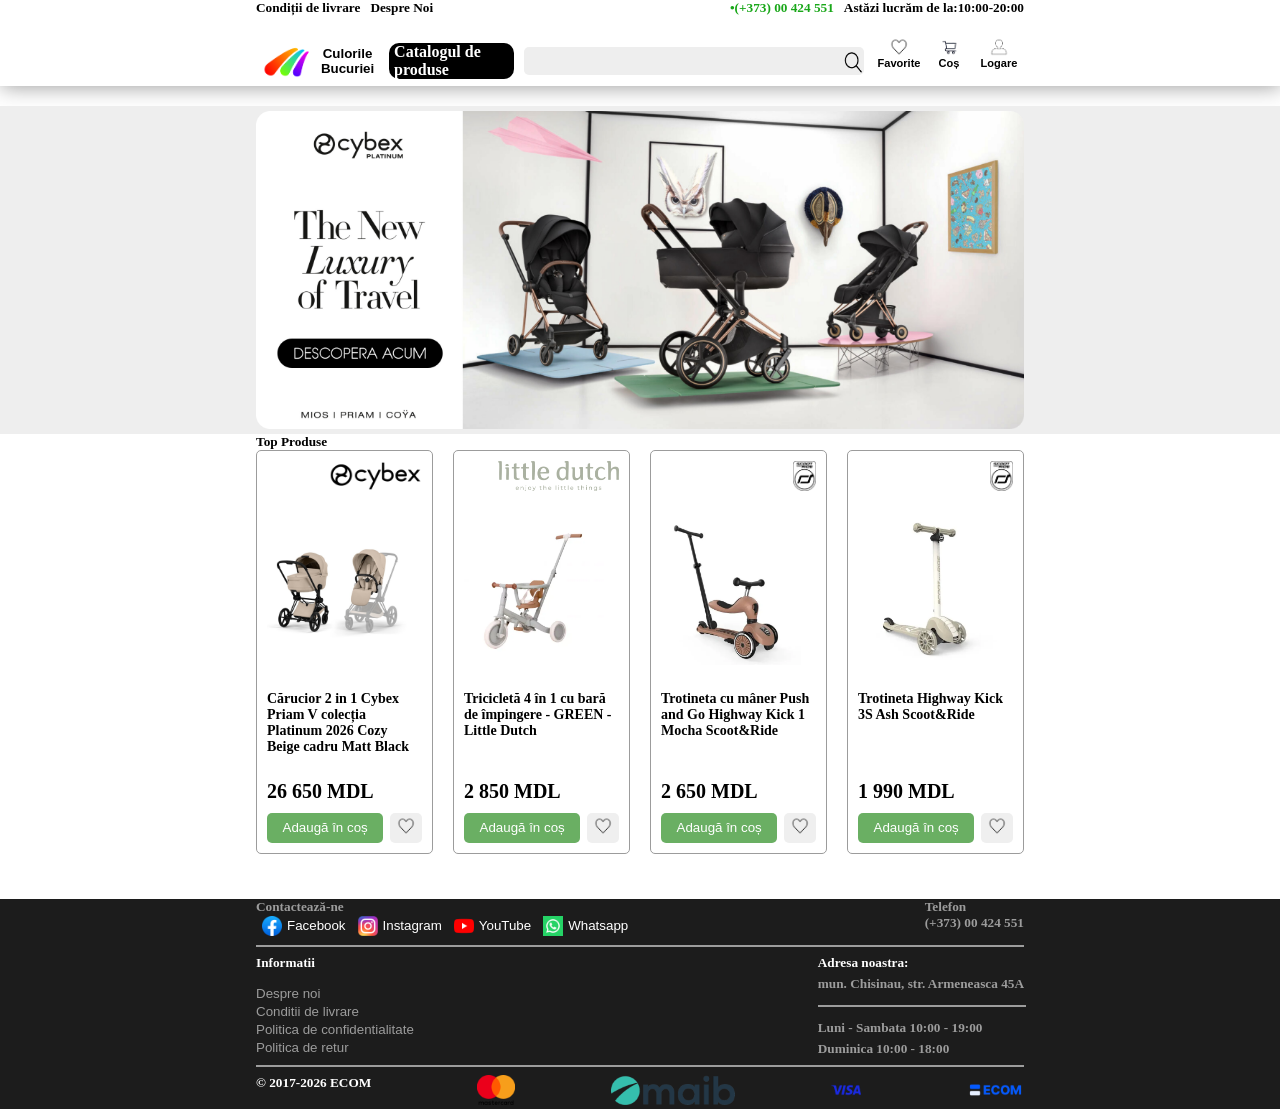
<file: index.html>
<!DOCTYPE html>
<html lang="en">
<head>
    <meta charset="UTF-8">
    <meta name="viewport" content="width=device-width, initial-scale=1.0">
    <title>Document</title>
    <link rel="stylesheet" href="practica.css">
</head>
<body>
    <div class="antet-shadow">
    <div class="antet">
        <div class="asus">
            <div class="asstinga">
                <a href="politica de livrare.html"><h5>Condiții de livrare</h5></a>
                <a href="desprenoi.html"><h5>Despre Noi</h5></a>
            </div>
            <div class="asdreapta">
                <h5>•(+373) 00 424 551</h5>
                <h5>Astăzi lucrăm de la:10:00-20:00</h5>
            </div>
        </div>
        <div class="ajios">
            <div class="jstinga">
                <a href="index.html">
                    <button class="btnlogo">
                        <img src="logo.png">
                        <h4>Culorile Bucuriei</h4>
                    </button>
                </a>
                <a href="catalog.html" class="bcatalog">
                    <h4>Catalogul de produse</h4>
                </a>
            </div>
            <div class="jcentru">
                <input type="text" name="search" id="search">
                <img src="lupa.png" class="miniimagini">
            </div>
            <div class="jdreapta">
                <a href="favorite.html">
                    <button>
                        <img src="favorite1.png" class="miniimagini">
                        <h5>Favorite</h5>
                    </button>
                </a>
                <a href="achitare.html">
                    <button>
                        <img src="caruta.png" class="miniimagini">
                        <h5>Coș</h5>
                    </button>
                </a>
                <a href="logare.html">
                    <button>
                        <img src="logare.png" class="miniimagini">
                        <h5>Logare</h5>
                    </button>
                </a>
            </div>
        </div>
    </div>
    </div>
    <a href="catalog.html">
        <div class="csus">
            <img src="ilarg.png" width="100%">
        </div>
    </a>
    <div class="cuprins">
        
        <div class="cjos">
            <h5>Top Produse</h5>
            <div class="acasalist">
                <div class="cartocika">
                    <img src="cybexlogo.png" class="compania">
                    <img src="produsul1.png" alt="" class="produsul">
                    <h6 class="cardtext">Cărucior 2 in 1 Cybex Priam V colecția Platinum 2026 Cozy Beige cadru Matt Black</h6>
                    <h4 class="cardpret">26 650 MDL</h4>
                    <div class="cardinteractiv">
                        <button class="incos">Adaugă în coș</button>
                        <button class="fbuton"><img src="favorite1.png" class="miniimagini"></button>
                    </div>
                </div>
                <div class="cartocika">
                    <img src="littledutchlogo.png" class="compania">
                    <img src="produsul2.png" alt="" class="produsul">
                    <h6 class="cardtext">Tricicletă 4 în 1 cu bară de împingere - GREEN - Little Dutch</h6>
                    <h4 class="cardpret">2 850 MDL</h4>
                    <div class="cardinteractiv">
                        <button class="incos">Adaugă în coș</button>
                        <button class="fbuton"><img src="favorite1.png" class="miniimagini"></button>
                    </div>
                </div>
                <div class="cartocika">
                    <img src="scootridelogo.png" class="compania">
                    <img src="produsul3.png" alt="" class="produsul">
                    <h6 class="cardtext">Trotineta cu mâner Push and Go Highway Kick 1 Mocha Scoot&Ride</h6>
                    <h4 class="cardpret">2 650 MDL</h4>
                    <div class="cardinteractiv">
                        <button class="incos">Adaugă în coș</button>
                        <button class="fbuton"><img src="favorite1.png" class="miniimagini"></button>
                    </div>
                </div>
                <div class="cartocika">
                    <img src="scootridelogo.png" class="compania">
                    <img src="produsul4.png" alt="" class="produsul">
                    <h6 class="cardtext">Trotineta Highway Kick 3S Ash Scoot&Ride</h6>
                    <h4 class="cardpret">1 990 MDL</h4>
                    <div class="cardinteractiv">
                        <button class="incos">Adaugă în coș</button>
                        <button class="fbuton"><img src="favorite1.png" class="miniimagini"></button>
                    </div>
                </div>
                
            </div>
        </div>
    </div>
    <div class="subsol">
        <div class="subsol-continut">
        <div class="ssus">
            <div class="ssstinga">
                <h5>Contactează-ne</h5>
                <div class="retele">
                    <button class="retea"><img src="flogo.png" class="miniimagini">Facebook</button>
                    <button class="retea"><img src="ilogo.png" class="miniimagini">Instagram</button>
                    <button class="retea"><img src="ylogo.png" class="miniimagini">YouTube</button>
                    <button class="retea"><img src="wlogo.png" class="miniimagini">Whatsapp</button>
                </div>
            </div>
            <div class="ssdreapta">
                <h5>Telefon</h5>
                <h5>(+373) 00 424 551</h5>
            </div>
        </div>
        <hr>
        <div class="smid">
            <div class="smstinga">
                <h5>Informatii</h5>
                <div class="informatii">
                    <button>Despre noi</button>
                    <button>Conditii de livrare</button>
                    <button>Politica de confidentialitate</button>
                    <button>Politica de retur</button>
                </div>
            </div>
            <div class="smdreapta">
                <h5>Adresa noastra:</h5>
                <h5>mun. Chisinau, str. Armeneasca 45A</h5>
                <hr width="100%">
                <h5>Luni - Sambata 10:00 - 19:00</h5>
                <h5>Duminica 10:00 - 18:00</h5>
            </div>
        </div>
        <hr>
        <div class="sjios">
            <div class="sjstinga">
                <h5>© 2017-2026 ECOM</h5> 
            </div>
            <div class="sjmid">
                <img src="masterlogo.png" class="slogo">
                <img src="maiblogo.png" class="slogo">
                <img src="visalogo.png" class="slogo">
            </div>
            <div class="sjdreapta">
                <img src="ecomlogo.png" class="slogo">
            </div>
        </div>
        </div>
    </div>
        <script src="practica.js"></script>
</body>
    
</html>
</file>
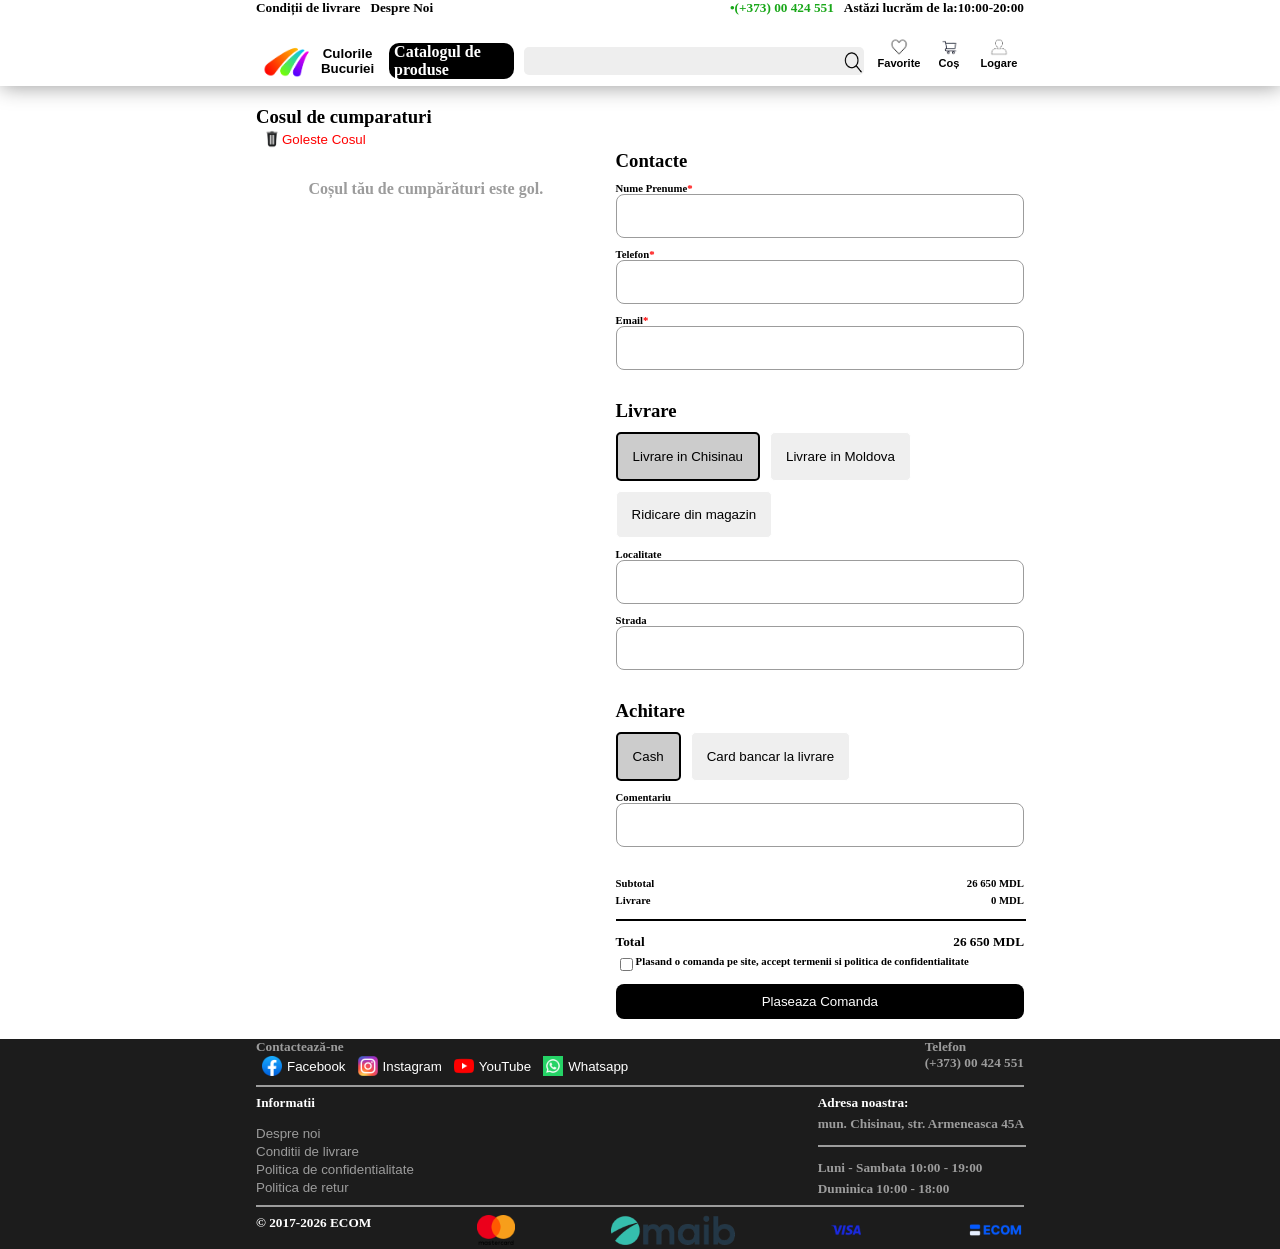
<file: achitare.html>
<!DOCTYPE html>
<html lang="en">
<head>
    <meta charset="UTF-8">
    <meta name="viewport" content="width=device-width, initial-scale=1.0">
    <title>Document</title>
    <link rel="stylesheet" href="practica.css">
</head>
<body>
    <div class="antet-shadow">
        <div class="antet">
        <div class="asus">
            <div class="asstinga">
                <a href="politica de livrare.html"><h5>Condiții de livrare</h5></a>
                <a href="desprenoi.html"><h5>Despre Noi</h5></a>
            </div>
            <div class="asdreapta">
                <h5>•(+373) 00 424 551</h5>
                <h5>Astăzi lucrăm de la:10:00-20:00</h5>
            </div>
        </div>
        <div class="ajios">
            <div class="jstinga">
                <a href="index.html">
                    <button class="btnlogo">
                        <img src="logo.png">
                        <h4>Culorile Bucuriei</h4>
                    </button>
                </a>
                <a href="catalog.html" class="bcatalog">
                    <h4>Catalogul de produse</h4>
                </a>
            </div>
            <div class="jcentru">
                <input type="text" name="search" id="search">
                <img src="lupa.png" class="miniimagini">
            </div>
            <div class="jdreapta">
                <a href="favorite.html">
                    <button>
                        <img src="favorite1.png" class="miniimagini">
                        <h5>Favorite</h5>
                    </button>
                </a>
                <a href="achitare.html">
                    <button>
                        <img src="caruta.png" class="miniimagini">
                        <h5>Coș</h5>
                    </button>
                </a>
                <a href="logare.html">
                    <button>
                        <img src="logare.png" class="miniimagini">
                        <h5>Logare</h5>
                    </button>
                </a>
            </div>
        </div>
    </div>
    </div>
    <div class="acbox">
        <div class="acuprins">
        <h3>Cosul de cumparaturi</h3>
        <button class="agoleste"><img src="cosdegunoi.png" class="miniimagini">Goleste Cosul</button>
        <div class="achitare">
            <div class="acosul">
                
            </div>
            <div class="acla">
                <div class="acontacte">
                    <h3>Contacte</h3>
                    <div class="aintroduce">
                        <h6>Nume Prenume<span style="color: red;">*</span></h6>
                        <input type="text" class="introducere">
                    </div>
                    <div class="aintroduce">
                        <h6>Telefon<span style="color: red;">*</span></h6>
                        <input type="text" class="introducere">
                    </div>
                    <div class="aintroduce">
                        <h6>Email<span style="color: red;">*</span></h6>
                        <input type="text" class="introducere">
                    </div>
                </div>
                <div class="alivrare">
                    <h3>Livrare</h3>
                    <div class="odl">
                        <button class="bales">Livrare in Chisinau</button>
                        <button class="lopt">Livrare in Moldova</button>
                        <button class="lopt">Ridicare din magazin</button>
                    </div>
                    <div class="aintroduce">
                        <h6>Localitate</h6>
                        <input type="text" class="introducere">
                    </div>
                    <div class="aintroduce">
                        <h6>Strada</h6>
                        <input type="text" class="introducere">
                    </div>
                </div>
                <div class="aachitare">
                    <h3>Achitare</h3>
                    <div class="optiuniachitare">
                        <button class="bales">Cash</button>
                        <button class="aopt">Card bancar la livrare</button>
                    </div>
                    <div class="aintroduce">
                        <h6>Comentariu</h6>
                        <input type="text" class="introducere">
                    </div>
                </div>
                <div class="calculul">
                    <div class="sl">
                        <h6>Subtotal</h6>
                        <h6>26 650 MDL</h6>
                    </div>
                    <div class="sl">
                        <h6>Livrare</h6>
                        <h6>0 MDL</h6>
                    </div>
                    <hr width="100%">
                    <div class="ctotal">
                        <h5>Total</h5>
                        <h5>26 650 MDL</h5>
                    </div>
                    <div class="cplasare">
                        <div class="politica">
                            <input type="checkbox">
                            <h6>Plasand o comanda pe site, accept termenii si politica de confidentialitate</h6>
                        </div>
                        <button type="reset">Plaseaza Comanda</button>
                    </div>
                </div>
            </div>
        </div>
        </div>
    </div>

    <div class="subsol">
        <div class="subsol-continut"> 
        <div class="ssus">
            <div class="ssstinga">
                <h5>Contactează-ne</h5>
                <div class="retele">
                    <button class="retea"><img src="flogo.png" class="miniimagini">Facebook</button>
                    <button class="retea"><img src="ilogo.png" class="miniimagini">Instagram</button>
                    <button class="retea"><img src="ylogo.png" class="miniimagini">YouTube</button>
                    <button class="retea"><img src="wlogo.png" class="miniimagini">Whatsapp</button>
                </div>
            </div>
            <div class="ssdreapta">
                <h5>Telefon</h5>
                <h5>(+373) 00 424 551</h5>
            </div>
        </div>
        <hr>
        <div class="smid">
            <div class="smstinga">
                <h5>Informatii</h5>
                <div class="informatii">
                    <button>Despre noi</button>
                    <button>Conditii de livrare</button>
                    <button>Politica de confidentialitate</button>
                    <button>Politica de retur</button>
                </div>
            </div>
            <div class="smdreapta">
                <h5>Adresa noastra:</h5>
                <h5>mun. Chisinau, str. Armeneasca 45A</h5>
                <hr width="100%">
                <h5>Luni - Sambata 10:00 - 19:00</h5>
                <h5>Duminica 10:00 - 18:00</h5>
            </div>
        </div>
        <hr>
        <div class="sjios">
            <div class="sjstinga">
                <h5>© 2017-2026 ECOM</h5> 
            </div>
            <div class="sjmid">
                <img src="masterlogo.png" class="slogo">
                <img src="maiblogo.png" class="slogo">
                <img src="visalogo.png" class="slogo">
            </div>
            <div class="sjdreapta">
                <img src="ecomlogo.png" class="slogo">
            </div>
        </div>
    </div>
    </div>
    <script src="practica.js"></script>
</body>
</html>
</file>
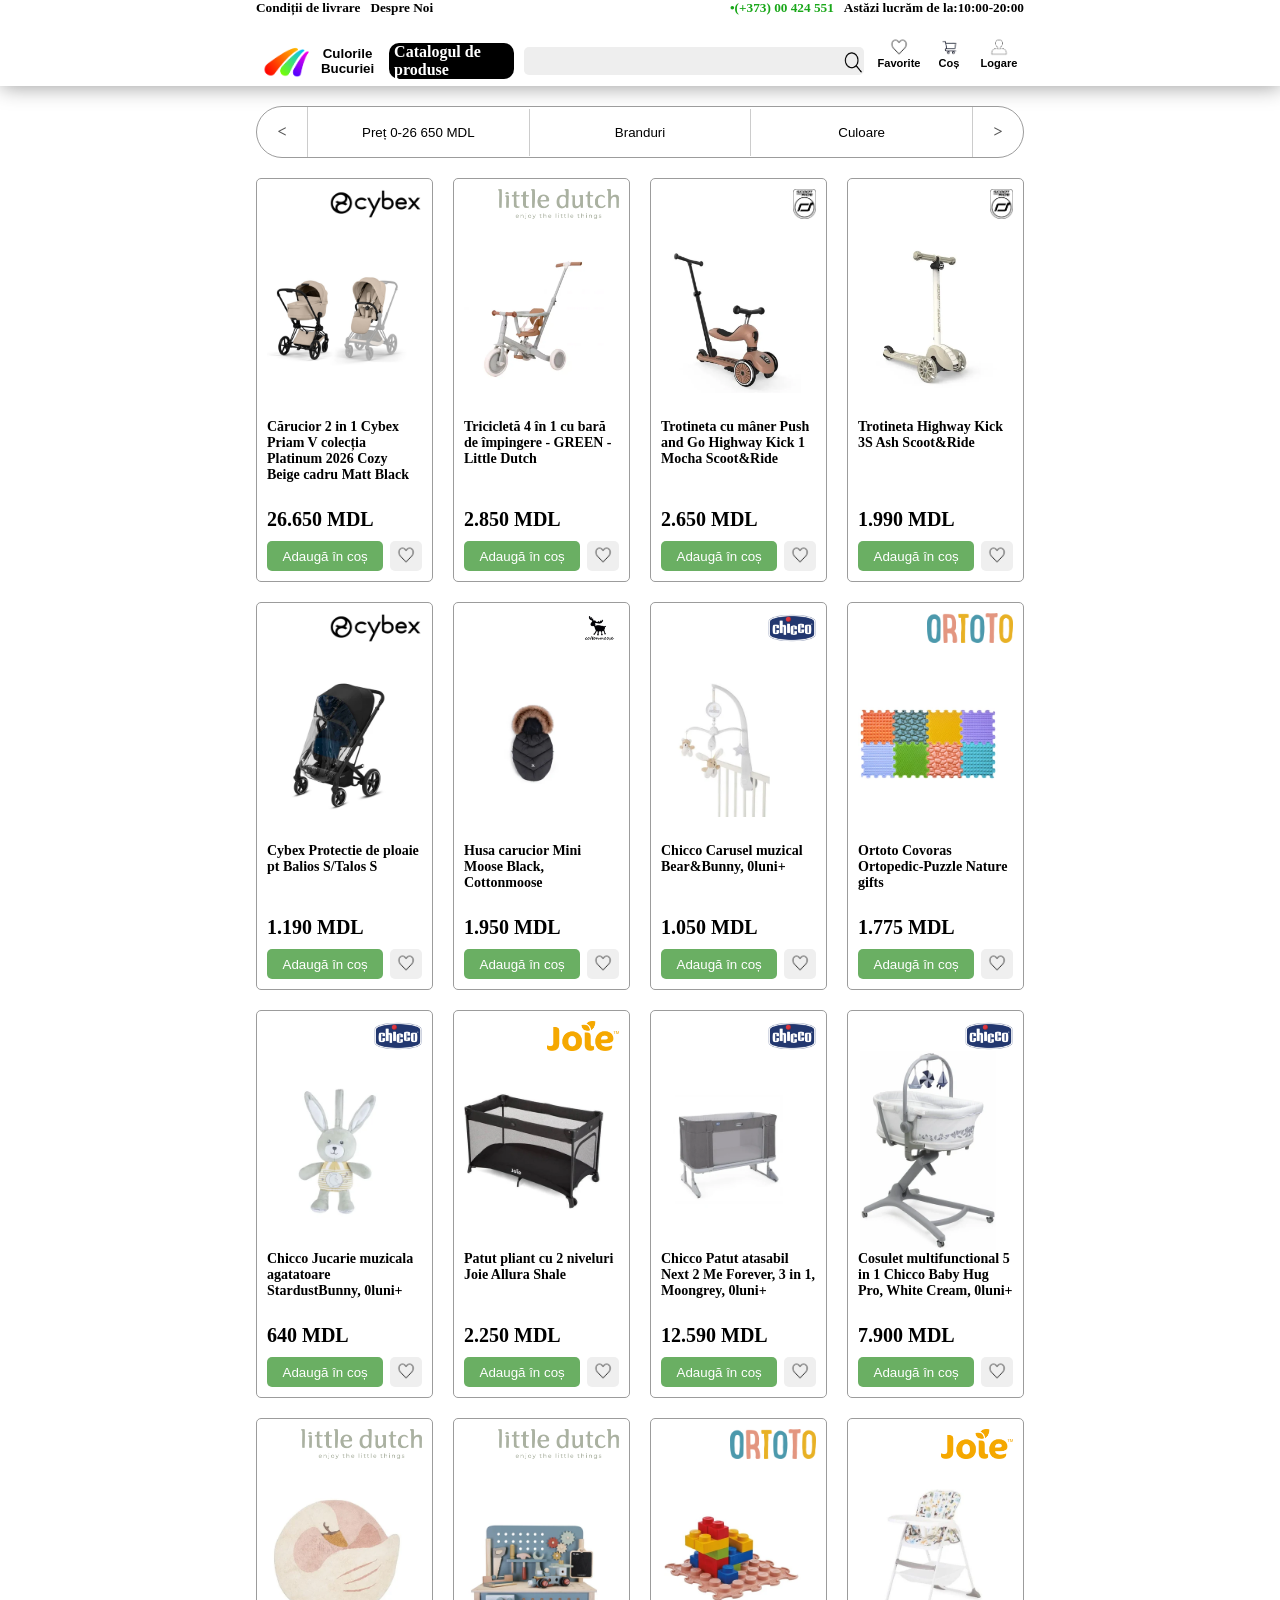
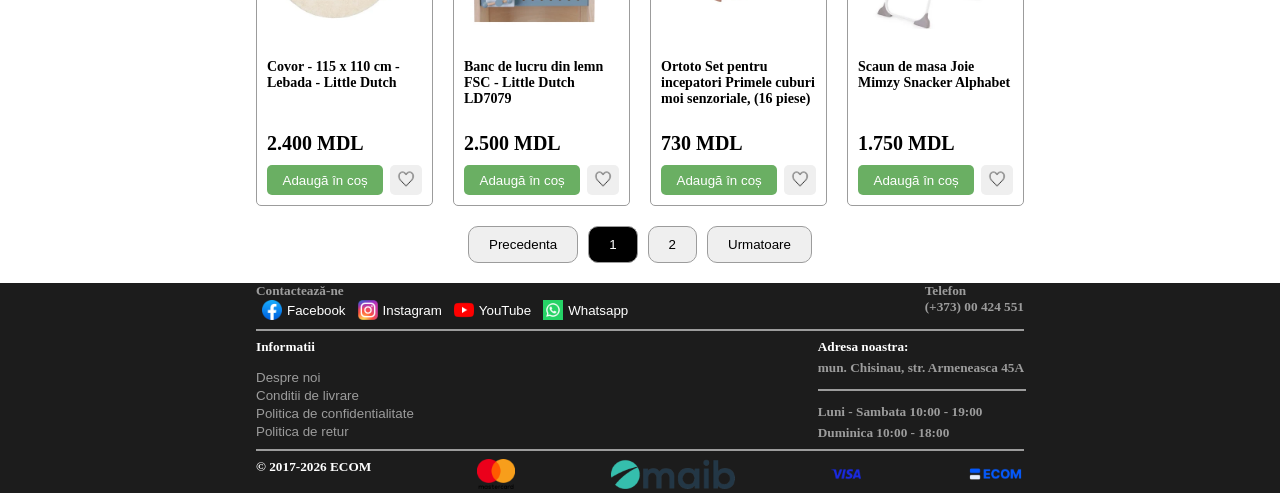
<file: catalog.html>
<!DOCTYPE html>
<html lang="en">
<head>
    <meta charset="UTF-8">
    <meta name="viewport" content="width=device-width, initial-scale=1.0">
    <title>Document</title>
    <link rel="stylesheet" href="practica.css">
</head>
<body>
    <div class="antet-shadow">
        <div class="antet">
        <div class="asus">
            <div class="asstinga">
                <a href="politica de livrare.html"><h5>Condiții de livrare</h5></a>
                <a href="desprenoi.html"><h5>Despre Noi</h5></a>
            </div>
            <div class="asdreapta">
                <h5>•(+373) 00 424 551</h5>
                <h5>Astăzi lucrăm de la:10:00-20:00</h5>
            </div>
        </div>
        <div class="ajios">
            <div class="jstinga">
                <a href="index.html">
                    <button class="btnlogo">
                        <img src="logo.png">
                        <h4>Culorile Bucuriei</h4>
                    </button>
                </a>
                <a href="catalog.html" class="bcatalog">
                    <h4>Catalogul de produse</h4>
                </a>
            </div>
            <div class="jcentru">
                <input type="text" name="search" id="search">
                <img src="lupa.png" class="miniimagini">
            </div>
            <div class="jdreapta">
                <a href="favorite.html">
                    <button>
                        <img src="favorite1.png" class="miniimagini">
                        <h5>Favorite</h5>
                    </button>
                </a>
                <a href="achitare.html">
                    <button>
                        <img src="caruta.png" class="miniimagini">
                        <h5>Coș</h5>
                    </button>
                </a>
                <a href="logare.html">
                    <button>
                        <img src="logare.png" class="miniimagini">
                        <h5>Logare</h5>
                    </button>
                </a>
            </div>
        </div>
    </div>
    </div>

    <div class="ccuprins">
        <div class="filtre">
            <h4 class="fstinga fsageata">&lt;</h4>
            <div class="flista">
    <div class="felement dropdown">
        <button class="dropbtn">Preț 0-26 650 MDL</button>
        <div class="dropdown-content">
            <label for="slider-pret" style="font-size: 13px; color: #666; margin-bottom: 8px; display: block;">
                Alege prețul maxim:
            </label>
            <input type="range" id="slider-pret" min="640" max="26650" value="26650" step="50" style="width: 100%; cursor: pointer;">
            <div style="display: flex; justify-content: space-between; margin-top: 8px; font-size: 12px; color: #333;">
                <span>640 MDL</span>
                <span id="valoare-curenta-slider" style="font-weight: bold; color: #6AAF63;">26 650 MDL</span>
            </div>
        </div>
    </div>

    <div class="felement dropdown" id="dropdown-branduri">
        <button class="dropbtn">Branduri</button>
        <div class="dropdown-content" id="lista-branduri">
            <label class="optiune-checkbox"><input type="checkbox" value="Chicco" class="chk-brand"> <span>Chicco</span></label>
            <label class="optiune-checkbox"><input type="checkbox" value="Cottonmoose" class="chk-brand"> <span>Cottonmoose</span></label>
            <label class="optiune-checkbox"><input type="checkbox" value="Cybex" class="chk-brand"> <span>Cybex</span></label>
            <label class="optiune-checkbox"><input type="checkbox" value="Joie" class="chk-brand"> <span>Joie</span></label>
            <label class="optiune-checkbox"><input type="checkbox" value="Little Dutch" class="chk-brand"> <span>Little Dutch</span></label>
            <label class="optiune-checkbox"><input type="checkbox" value="Ortoto" class="chk-brand"> <span>Ortoto</span></label>
            <label class="optiune-checkbox"><input type="checkbox" value="Scoot&Ride" class="chk-brand"> <span>Scoot&Ride</span></label>
        </div>
    </div>

    <div class="felement dropdown" id="dropdown-culori">
        <button class="dropbtn">Culoare</button>
        <div class="dropdown-content" id="lista-culori">
            <label class="optiune-checkbox"><input type="checkbox" value="Ash" class="chk-culoare"> <span>Ash</span></label>
            <label class="optiune-checkbox"><input type="checkbox" value="Beige" class="chk-culoare"> <span>Beige</span></label>
            <label class="optiune-checkbox"><input type="checkbox" value="Black" class="chk-culoare"> <span>Black</span></label>
            <label class="optiune-checkbox"><input type="checkbox" value="Green" class="chk-culoare"> <span>Green</span></label>
            <label class="optiune-checkbox"><input type="checkbox" value="Lemn" class="chk-culoare"> <span>Lemn</span></label>
            <label class="optiune-checkbox"><input type="checkbox" value="Mix" class="chk-culoare"> <span>Mix</span></label>
            <label class="optiune-checkbox"><input type="checkbox" value="Mocha" class="chk-culoare"> <span>Mocha</span></label>
            <label class="optiune-checkbox"><input type="checkbox" value="Moongrey" class="chk-culoare"> <span>Moongrey</span></label>
            <label class="optiune-checkbox"><input type="checkbox" value="Shale" class="chk-culoare"> <span>Shale</span></label>
            <label class="optiune-checkbox"><input type="checkbox" value="Transparent" class="chk-culoare"> <span>Transparent</span></label>
            <label class="optiune-checkbox"><input type="checkbox" value="White" class="chk-culoare"> <span>White</span></label>
        </div>
    </div>
</div>
            <h4 class="fdreapta fsageata">&gt;</h4>
        </div>
        <div class="listadeproduse">
            
        </div>
        <div class="paginile">
            <button id="pag-inapoi">Precedenta</button>
            <div id="pag-numere"></div>
            <button id="pag-inainte">Urmatoare</button>
        </div>
    </div>

    <div class="subsol">
        <div class="subsol-continut"> 
        <div class="ssus">
            <div class="ssstinga">
                <h5>Contactează-ne</h5>
                <div class="retele">
                    <button class="retea"><img src="flogo.png" class="miniimagini">Facebook</button>
                    <button class="retea"><img src="ilogo.png" class="miniimagini">Instagram</button>
                    <button class="retea"><img src="ylogo.png" class="miniimagini">YouTube</button>
                    <button class="retea"><img src="wlogo.png" class="miniimagini">Whatsapp</button>
                </div>
            </div>
            <div class="ssdreapta">
                <h5>Telefon</h5>
                <h5>(+373) 00 424 551</h5>
            </div>
        </div>
        <hr>
        <div class="smid">
            <div class="smstinga">
                <h5>Informatii</h5>
                <div class="informatii">
                    <button>Despre noi</button>
                    <button>Conditii de livrare</button>
                    <button>Politica de confidentialitate</button>
                    <button>Politica de retur</button>
                </div>
            </div>
            <div class="smdreapta">
                <h5>Adresa noastra:</h5>
                <h5>mun. Chisinau, str. Armeneasca 45A</h5>
                <hr width="100%">
                <h5>Luni - Sambata 10:00 - 19:00</h5>
                <h5>Duminica 10:00 - 18:00</h5>
            </div>
        </div>
        <hr>
        <div class="sjios">
            <div class="sjstinga">
                <h5>© 2017-2026 ECOM</h5> 
            </div>
            <div class="sjmid">
                <img src="masterlogo.png" class="slogo">
                <img src="maiblogo.png" class="slogo">
                <img src="visalogo.png" class="slogo">
            </div>
            <div class="sjdreapta">
                <img src="ecomlogo.png" class="slogo">
            </div>
        </div>
    </div>
    </div>
    <script src="practica.js"></script>
</body>
</html>
</file>
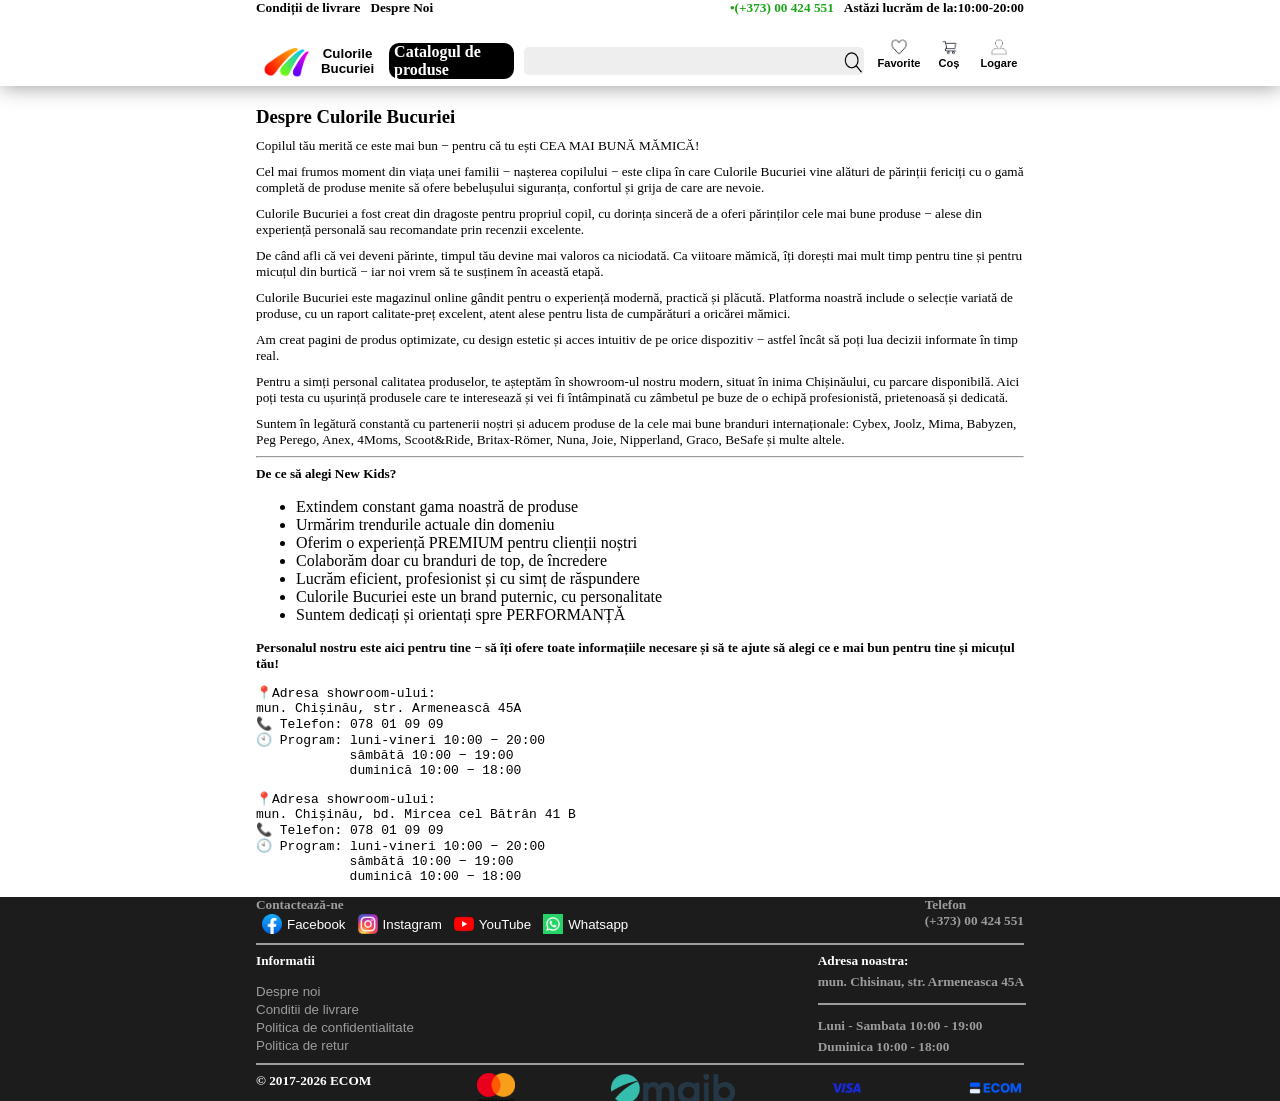
<file: desprenoi.html>
<!DOCTYPE html>
<html lang="en">
<head>
    <meta charset="UTF-8">
    <meta name="viewport" content="width=device-width, initial-scale=1.0">
    <title>Document</title>
    <link rel="stylesheet" href="practica.css">
</head>
<body>
    <div class="antet-shadow">
        <div class="antet">
        <div class="asus">
            <div class="asstinga">
                <a href="politica de livrare.html"><h5>Condiții de livrare</h5></a>
                <a href="desprenoi.html"><h5>Despre Noi</h5></a>
            </div>
            <div class="asdreapta">
                <h5>•(+373) 00 424 551</h5>
                <h5>Astăzi lucrăm de la:10:00-20:00</h5>
            </div>
        </div>
        <div class="ajios">
            <div class="jstinga">
                <a href="index.html">
                    <button class="btnlogo">
                        <img src="logo.png">
                        <h4>Culorile Bucuriei</h4>
                    </button>
                </a>
                <a href="catalog.html" class="bcatalog">
                    <h4>Catalogul de produse</h4>
                </a>
            </div>
            <div class="jcentru">
                <input type="text" name="search" id="search">
                <img src="lupa.png" class="miniimagini">
            </div>
            <div class="jdreapta">
                <a href="favorite.html">
                    <button>
                        <img src="favorite1.png" class="miniimagini">
                        <h5>Favorite</h5>
                    </button>
                </a>
                <a href="achitare.html">
                    <button>
                        <img src="caruta.png" class="miniimagini">
                        <h5>Coș</h5>
                    </button>
                </a>
                <a href="logare.html">
                    <button>
                        <img src="logare.png" class="miniimagini">
                        <h5>Logare</h5>
                    </button>
                </a>
            </div>
        </div>
    </div>
    </div>
    <div class="dcuprins">
        <div class="text">
            <h3>Despre Culorile Bucuriei</h3>
            <h5>Copilul tău merită ce este mai bun &minus; pentru că tu ești CEA MAI BUNĂ MĂMICĂ!</h5>
            <h5>Cel mai frumos moment din viața unei familii &minus; nașterea copilului &minus; este clipa în care Culorile Bucuriei vine alături de părinții fericiți cu o gamă completă de produse menite să ofere bebelușului siguranța, confortul și grija de care are nevoie.</h5>
            <h5>Culorile Bucuriei a fost creat din dragoste pentru propriul copil, cu dorința sinceră de a oferi părinților cele mai bune produse &minus; alese din experiență personală sau recomandate prin recenzii excelente.</h5>
            <h5>De când afli că vei deveni părinte, timpul tău devine mai valoros ca niciodată. Ca viitoare mămică, îți dorești mai mult timp pentru tine și pentru micuțul din burtică &minus; iar noi vrem să te susținem în această etapă.</h5>
            <h5>Culorile Bucuriei este magazinul online gândit pentru o experiență modernă, practică și plăcută. Platforma noastră include o selecție variată de produse, cu un raport calitate-preț excelent, atent alese pentru lista de cumpărături a oricărei mămici.</h5>
            <h5>Am creat pagini de produs optimizate, cu design estetic și acces intuitiv de pe orice dispozitiv &minus; astfel încât să poți lua decizii informate în timp real.</h5>
            <h5>Pentru a simți personal calitatea produselor, te așteptăm în showroom-ul nostru modern, situat în inima Chișinăului, cu parcare disponibilă. Aici poți testa cu ușurință produsele care te interesează și vei fi întâmpinată cu zâmbetul pe buze de o echipă profesionistă, prietenoasă și dedicată.</h5>
            <h5>Suntem în legătură constantă cu partenerii noștri și aducem produse de la cele mai bune branduri internaționale: Cybex, Joolz, Mima, Babyzen, Peg Perego, Anex, 4Moms, Scoot&Ride, Britax-Römer, Nuna, Joie, Nipperland, Graco, BeSafe și multe altele.</h5>
        </div>
        <hr>
        <h5>De ce să alegi New Kids?</h5>
        <ul>
            <li>Extindem constant gama noastră de produse</li>
            <li>Urmărim trendurile actuale din domeniu</li>
            <li>Oferim o experiență PREMIUM pentru clienții noștri</li>
            <li>Colaborăm doar cu branduri de top, de încredere</li>
            <li>Lucrăm eficient, profesionist și cu simț de răspundere</li>
            <li>Culorile Bucuriei este un brand puternic, cu personalitate</li>
            <li>Suntem dedicați și orientați spre PERFORMANȚĂ</li>
        </ul>
        <h5>Personalul nostru este aici pentru tine &minus; să îți ofere toate informațiile necesare și să te ajute să alegi ce e mai bun pentru tine și micuțul tău!</h5>
        <pre>📍Adresa showroom-ului:
mun. Chișinău, str. Armenească 45A
📞 Telefon: 078 01 09 09
🕙 Program: luni-vineri 10:00 &minus; 20:00
            sâmbătă 10:00 &minus; 19:00
            duminică 10:00 &minus; 18:00</pre>
        <pre>📍Adresa showroom-ului:
mun. Chișinău, bd. Mircea cel Bătrân 41 B
📞 Telefon: 078 01 09 09
🕙 Program: luni-vineri 10:00 &minus; 20:00
            sâmbătă 10:00 &minus; 19:00
            duminică 10:00 &minus; 18:00</pre>
    </div>

    <div class="subsol">
        <div class="subsol-continut"> 
        <div class="ssus">
            <div class="ssstinga">
                <h5>Contactează-ne</h5>
                <div class="retele">
                    <button class="retea"><img src="flogo.png" class="miniimagini">Facebook</button>
                    <button class="retea"><img src="ilogo.png" class="miniimagini">Instagram</button>
                    <button class="retea"><img src="ylogo.png" class="miniimagini">YouTube</button>
                    <button class="retea"><img src="wlogo.png" class="miniimagini">Whatsapp</button>
                </div>
            </div>
            <div class="ssdreapta">
                <h5>Telefon</h5>
                <h5>(+373) 00 424 551</h5>
            </div>
        </div>
        <hr>
        <div class="smid">
            <div class="smstinga">
                <h5>Informatii</h5>
                <div class="informatii">
                    <button>Despre noi</button>
                    <button>Conditii de livrare</button>
                    <button>Politica de confidentialitate</button>
                    <button>Politica de retur</button>
                </div>
            </div>
            <div class="smdreapta">
                <h5>Adresa noastra:</h5>
                <h5>mun. Chisinau, str. Armeneasca 45A</h5>
                <hr width="100%">
                <h5>Luni - Sambata 10:00 - 19:00</h5>
                <h5>Duminica 10:00 - 18:00</h5>
            </div>
        </div>
        <hr>
        <div class="sjios">
            <div class="sjstinga">
                <h5>© 2017-2026 ECOM</h5> 
            </div>
            <div class="sjmid">
                <img src="masterlogo.png" class="slogo">
                <img src="maiblogo.png" class="slogo">
                <img src="visalogo.png" class="slogo">
            </div>
            <div class="sjdreapta">
                <img src="ecomlogo.png" class="slogo">
            </div>
        </div>
    </div>
    </div>
    <script src="practica.js"></script>
</body>
</html>
</file>
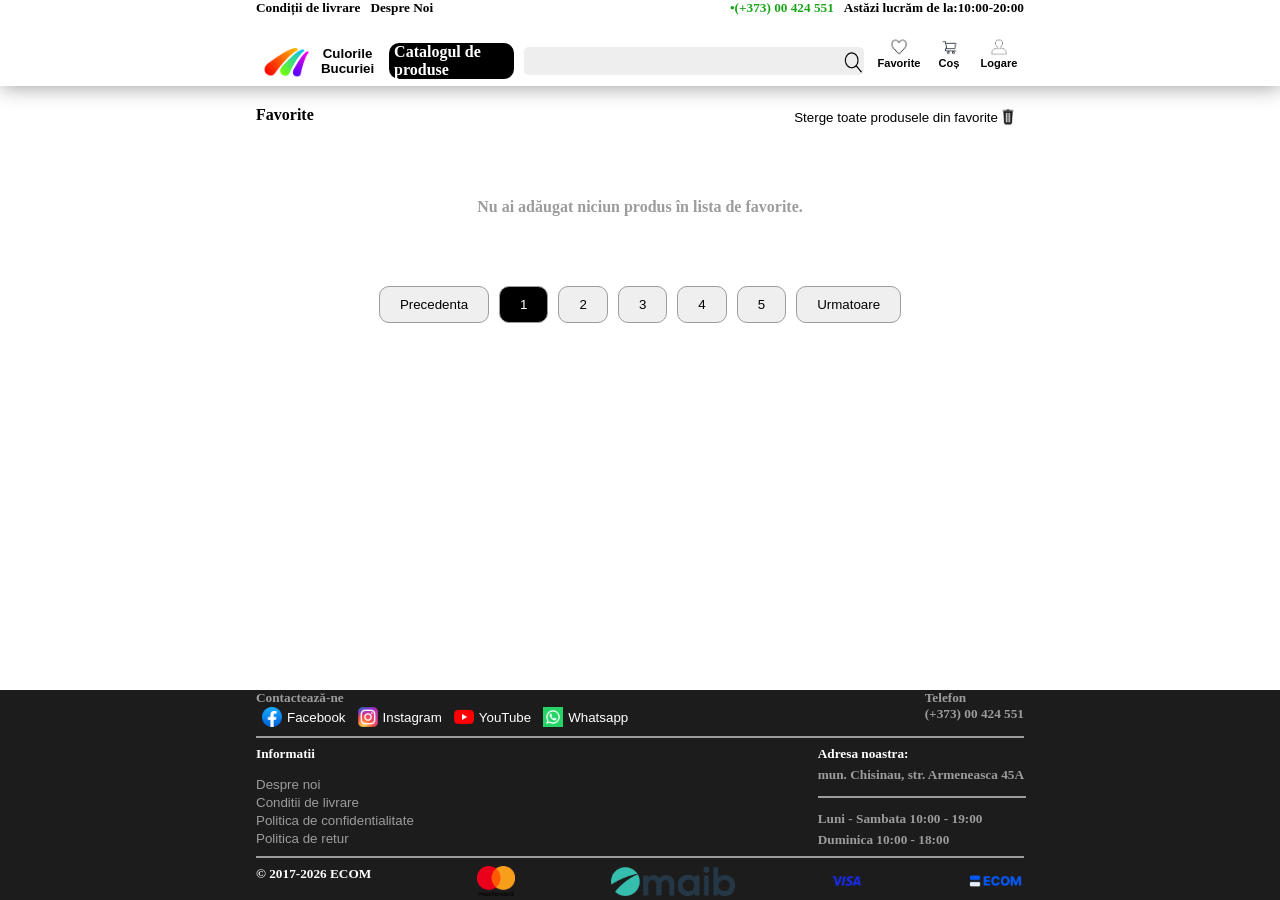
<file: favorite.html>
<!DOCTYPE html>
<html lang="en">
<head>
    <meta charset="UTF-8">
    <meta name="viewport" content="width=device-width, initial-scale=1.0">
    <title>Document</title>
    <link rel="stylesheet" href="practica.css">
</head>
<body>
    <div class="antet-shadow">
        <div class="antet">
        <div class="asus">
            <div class="asstinga">
                <a href="politica de livrare.html"><h5>Condiții de livrare</h5></a>
                <a href="desprenoi.html"><h5>Despre Noi</h5></a>
            </div>
            <div class="asdreapta">
                <h5>•(+373) 00 424 551</h5>
                <h5>Astăzi lucrăm de la:10:00-20:00</h5>
            </div>
        </div>
        <div class="ajios">
            <div class="jstinga">
                <a href="index.html">
                    <button class="btnlogo">
                        <img src="logo.png">
                        <h4>Culorile Bucuriei</h4>
                    </button>
                </a>
                <a href="catalog.html" class="bcatalog">
                    <h4>Catalogul de produse</h4>
                </a>
            </div>
            <div class="jcentru">
                <input type="text" name="search" id="search">
                <img src="lupa.png" class="miniimagini">
            </div>
            <div class="jdreapta">
                <a href="favorite.html">
                    <button>
                        <img src="favorite1.png" class="miniimagini">
                        <h5>Favorite</h5>
                    </button>
                </a>
                <a href="achitare.html">
                    <button>
                        <img src="caruta.png" class="miniimagini">
                        <h5>Coș</h5>
                    </button>
                </a>
                <a href="logare.html">
                    <button>
                        <img src="logare.png" class="miniimagini">
                        <h5>Logare</h5>
                    </button>
                </a>
            </div>
        </div>
    </div>
    </div>
    <div class="ccuprins">
        <div class="fcsus">
            <h4>Favorite</h4>
            <button class="fsterge">Sterge toate produsele din favorite <img src="cosdegunoi.png" class="miniimagini"></button>
        </div>
        <div class="listadeproduse">
            <div class="cartocika">
                    <img src="cybexlogo.png" class="compania">
                    <img src="produsul1.png" alt="" class="produsul">
                    <h6 class="cardtext">Cărucior 2 in 1 Cybex Priam V colecția Platinum 2026 Cozy Beige cadru Matt Black</h6>
                    <h4 class="cardpret">26 650 MDL</h4>
                    <div class="cardinteractiv">
                        <button class="incos">Adaugă în coș</button>
                        <button class="fbuton"><img src="favorite1.png" class="miniimagini"></button>
                    </div>
            </div>
            
        </div>
        <div class="paginile">
            <button>Precedenta</button>
            <button id="pcurent">1</button>
            <button>2</button>
            <button>3</button>
            <button>4</button>
            <button>5</button>
            <button>Urmatoare</button>

        </div>
    </div>





    <div class="subsol">
        <div class="subsol-continut"> 
        <div class="ssus">
            <div class="ssstinga">
                <h5>Contactează-ne</h5>
                <div class="retele">
                    <button class="retea"><img src="flogo.png" class="miniimagini">Facebook</button>
                    <button class="retea"><img src="ilogo.png" class="miniimagini">Instagram</button>
                    <button class="retea"><img src="ylogo.png" class="miniimagini">YouTube</button>
                    <button class="retea"><img src="wlogo.png" class="miniimagini">Whatsapp</button>
                </div>
            </div>
            <div class="ssdreapta">
                <h5>Telefon</h5>
                <h5>(+373) 00 424 551</h5>
            </div>
        </div>
        <hr>
        <div class="smid">
            <div class="smstinga">
                <h5>Informatii</h5>
                <div class="informatii">
                    <button>Despre noi</button>
                    <button>Conditii de livrare</button>
                    <button>Politica de confidentialitate</button>
                    <button>Politica de retur</button>
                </div>
            </div>
            <div class="smdreapta">
                <h5>Adresa noastra:</h5>
                <h5>mun. Chisinau, str. Armeneasca 45A</h5>
                <hr width="100%">
                <h5>Luni - Sambata 10:00 - 19:00</h5>
                <h5>Duminica 10:00 - 18:00</h5>
            </div>
        </div>
        <hr>
        <div class="sjios">
            <div class="sjstinga">
                <h5>© 2017-2026 ECOM</h5> 
            </div>
            <div class="sjmid">
                <img src="masterlogo.png" class="slogo">
                <img src="maiblogo.png" class="slogo">
                <img src="visalogo.png" class="slogo">
            </div>
            <div class="sjdreapta">
                <img src="ecomlogo.png" class="slogo">
            </div>
        </div>
    </div>
    </div>
    <script src="practica.js"></script>
</body>
</html>
</file>
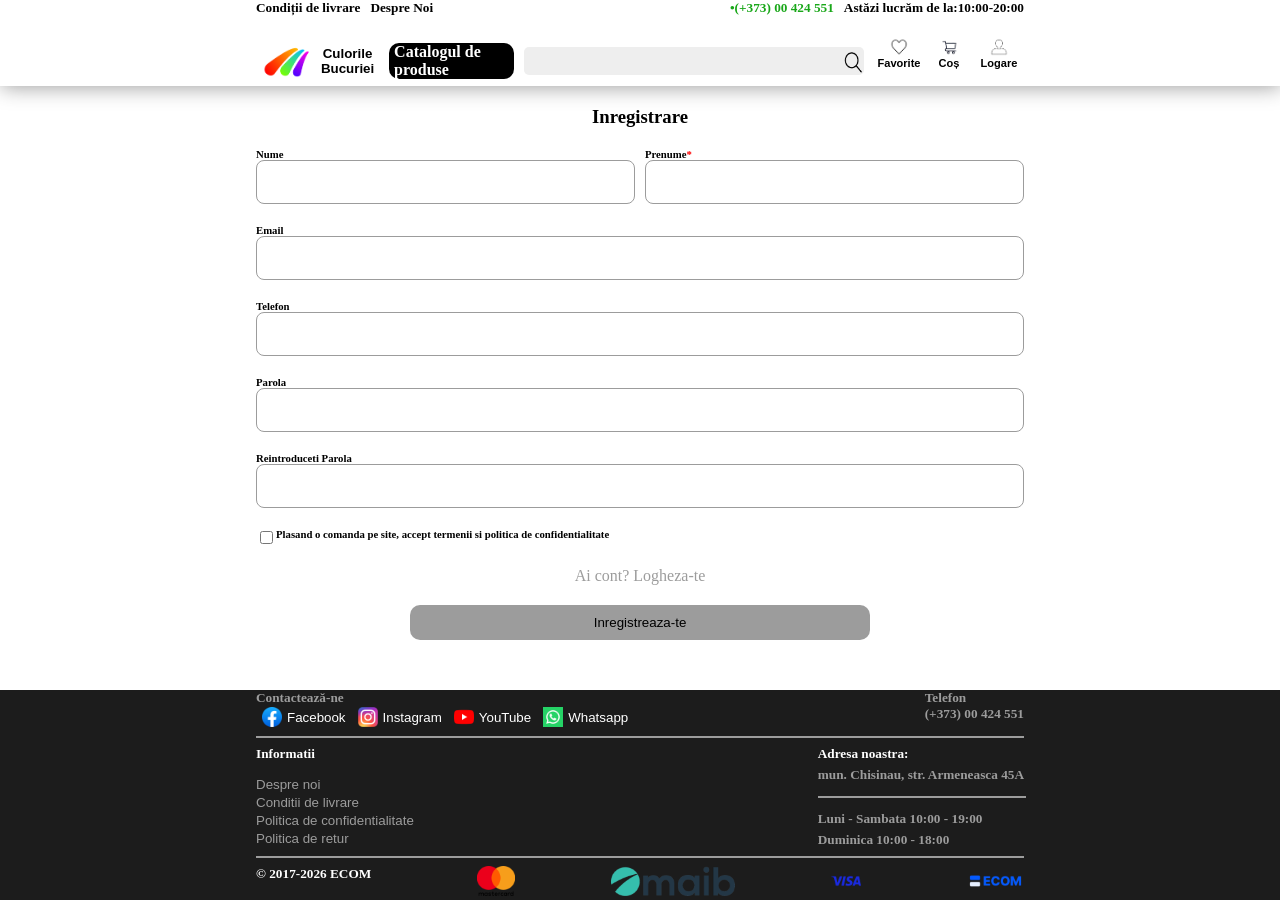
<file: inregistrare.html>
<!DOCTYPE html>
<html lang="en">
<head>
    <meta charset="UTF-8">
    <meta name="viewport" content="width=device-width, initial-scale=1.0">
    <title>Document</title>
    <link rel="stylesheet" href="practica.css">
</head>
<body>
    <div class="antet-shadow">
        <div class="antet">
        <div class="asus">
            <div class="asstinga">
                <a href="politica de livrare.html"><h5>Condiții de livrare</h5></a>
                <a href="desprenoi.html"><h5>Despre Noi</h5></a>
            </div>
            <div class="asdreapta">
                <h5>•(+373) 00 424 551</h5>
                <h5>Astăzi lucrăm de la:10:00-20:00</h5>
            </div>
        </div>
        <div class="ajios">
            <div class="jstinga">
                <a href="index.html">
                    <button class="btnlogo">
                        <img src="logo.png">
                        <h4>Culorile Bucuriei</h4>
                    </button>
                </a>
                <a href="catalog.html" class="bcatalog">
                    <h4>Catalogul de produse</h4>
                </a>
            </div>
            <div class="jcentru">
                <input type="text" name="search" id="search">
                <img src="lupa.png" class="miniimagini">
            </div>
            <div class="jdreapta">
                <a href="favorite.html">
                    <button>
                        <img src="favorite1.png" class="miniimagini">
                        <h5>Favorite</h5>
                    </button>
                </a>
                <a href="achitare.html">
                    <button>
                        <img src="caruta.png" class="miniimagini">
                        <h5>Coș</h5>
                    </button>
                </a>
                <a href="logare.html">
                    <button>
                        <img src="logare.png" class="miniimagini">
                        <h5>Logare</h5>
                    </button>
                </a>
            </div>
        </div>
    </div>
    </div>
    <div class="icbox">
        <div class="icuprins">
            <h3>Inregistrare</h3>
            <div class="icnp">
                <div class="aintroduce">
                    <h6>Nume</h6>
                    <input type="text" class="introducere">
                </div>
                <div class="aintroduce">
                    <h6>Prenume<span style="color: red;">*</span></h6>
                    <input type="text" class="introducere">
                </div>
            </div>
            <div class="aintroduce">
                <h6>Email</h6>
                <input type="text" class="introducere">
            </div>
            <div class="aintroduce">
                <h6>Telefon</h6>
                <input type="text" class="introducere">
            </div>
            <div class="aintroduce">
                <h6>Parola</h6>
                <input type="text" class="introducere">
            </div>
            <div class="aintroduce">
                <h6>Reintroduceti Parola</h6>
                <input type="text" class="introducere">
            </div>
            <div class="politica">
                <input type="checkbox">
                <h6>Plasand o comanda pe site, accept termenii si politica de confidentialitate</h6>
            </div>
            <a href="logare.html">Ai cont? Logheza-te</a>
            <button class="inreg">Inregistreaza-te</button>
        </div>
    </div>

        <div class="subsol">
            <div class="subsol-continut"> 
                <div class="ssus">
                    <div class="ssstinga">
                <h5>Contactează-ne</h5>
                <div class="retele">
                    <button class="retea"><img src="flogo.png" class="miniimagini">Facebook</button>
                    <button class="retea"><img src="ilogo.png" class="miniimagini">Instagram</button>
                    <button class="retea"><img src="ylogo.png" class="miniimagini">YouTube</button>
                    <button class="retea"><img src="wlogo.png" class="miniimagini">Whatsapp</button>
                </div>
            </div>
            <div class="ssdreapta">
                <h5>Telefon</h5>
                <h5>(+373) 00 424 551</h5>
            </div>
        </div>
        <hr>
        <div class="smid">
            <div class="smstinga">
                <h5>Informatii</h5>
                <div class="informatii">
                    <button>Despre noi</button>
                    <button>Conditii de livrare</button>
                    <button>Politica de confidentialitate</button>
                    <button>Politica de retur</button>
                </div>
            </div>
            <div class="smdreapta">
                <h5>Adresa noastra:</h5>
                <h5>mun. Chisinau, str. Armeneasca 45A</h5>
                <hr width="100%">
                <h5>Luni - Sambata 10:00 - 19:00</h5>
                <h5>Duminica 10:00 - 18:00</h5>
            </div>
        </div>
        <hr>
        <div class="sjios">
            <div class="sjstinga">
                <h5>© 2017-2026 ECOM</h5> 
            </div>
            <div class="sjmid">
                <img src="masterlogo.png" class="slogo">
                <img src="maiblogo.png" class="slogo">
                <img src="visalogo.png" class="slogo">
            </div>
            <div class="sjdreapta">
                <img src="ecomlogo.png" class="slogo">
            </div>
        </div>
    </div>
    </div>
    <script src="practica.js"></script>
</body>
</html>
</file>
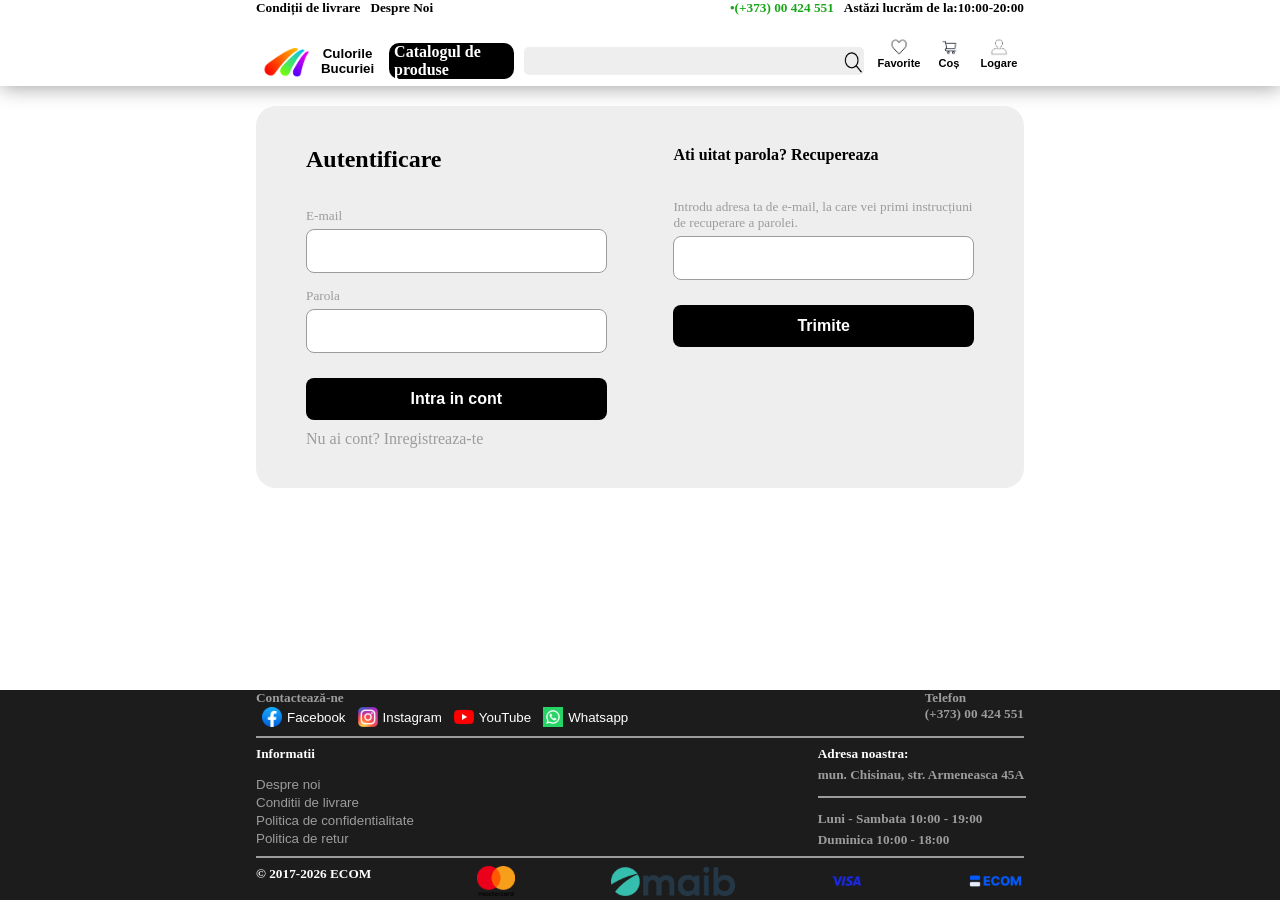
<file: logare.html>
<!DOCTYPE html>
<html lang="en">
<head>
    <meta charset="UTF-8">
    <meta name="viewport" content="width=device-width, initial-scale=1.0">
    <title>Document</title>
    <link rel="stylesheet" href="practica.css">
</head>
<body>
    <div class="antet-shadow">
        <div class="antet">
        <div class="asus">
            <div class="asstinga">
                <a href="politica de livrare.html"><h5>Condiții de livrare</h5></a>
                <a href="desprenoi.html"><h5>Despre Noi</h5></a>
            </div>
            <div class="asdreapta">
                <h5>•(+373) 00 424 551</h5>
                <h5>Astăzi lucrăm de la:10:00-20:00</h5>
            </div>
        </div>
        <div class="ajios">
            <div class="jstinga">
                <a href="index.html">
                    <button class="btnlogo">
                        <img src="logo.png">
                        <h4>Culorile Bucuriei</h4>
                    </button>
                </a>
                <a href="catalog.html" class="bcatalog">
                    <h4>Catalogul de produse</h4>
                </a>
            </div>
            <div class="jcentru">
                <input type="text" name="search" id="search">
                <img src="lupa.png" class="miniimagini">
            </div>
            <div class="jdreapta">
                <a href="favorite.html">
                    <button>
                        <img src="favorite1.png" class="miniimagini">
                        <h5>Favorite</h5>
                    </button>
                </a>
                <a href="achitare.html">
                    <button>
                        <img src="caruta.png" class="miniimagini">
                        <h5>Coș</h5>
                    </button>
                </a>
                <a href="logare.html">
                    <button>
                        <img src="logare.png" class="miniimagini">
                        <h5>Logare</h5>
                    </button>
                </a>
            </div>
        </div>
    </div>
    </div>
    <div class="lcuprins">
        <div>
            <h2>Autentificare</h2>
            <h5>E-mail</h5>
            <input type="text" class="introducere">
            <h5>Parola</h5>
            <input type="password" class="introducere">
            <button>Intra in cont</button>
            <a href="inregistrare.html">Nu ai cont? Inregistreaza-te</a>
        </div>
        <div>
            <h4>Ati uitat parola? Recupereaza</h4>
            <h5>Introdu adresa ta de e-mail, la care vei primi instrucțiuni de recuperare a parolei.</h5>
            <input type="password" class="introducere">
            <button>Trimite</button>
        </div>
    </div>


    <div class="subsol">
        <div class="subsol-continut"> 
        <div class="ssus">
            <div class="ssstinga">
                <h5>Contactează-ne</h5>
                <div class="retele">
                    <button class="retea"><img src="flogo.png" class="miniimagini">Facebook</button>
                    <button class="retea"><img src="ilogo.png" class="miniimagini">Instagram</button>
                    <button class="retea"><img src="ylogo.png" class="miniimagini">YouTube</button>
                    <button class="retea"><img src="wlogo.png" class="miniimagini">Whatsapp</button>
                </div>
            </div>
            <div class="ssdreapta">
                <h5>Telefon</h5>
                <h5>(+373) 00 424 551</h5>
            </div>
        </div>
        <hr>
        <div class="smid">
            <div class="smstinga">
                <h5>Informatii</h5>
                <div class="informatii">
                    <button>Despre noi</button>
                    <button>Conditii de livrare</button>
                    <button>Politica de confidentialitate</button>
                    <button>Politica de retur</button>
                </div>
            </div>
            <div class="smdreapta">
                <h5>Adresa noastra:</h5>
                <h5>mun. Chisinau, str. Armeneasca 45A</h5>
                <hr width="100%">
                <h5>Luni - Sambata 10:00 - 19:00</h5>
                <h5>Duminica 10:00 - 18:00</h5>
            </div>
        </div>
        <hr>
        <div class="sjios">
            <div class="sjstinga">
                <h5>© 2017-2026 ECOM</h5> 
            </div>
            <div class="sjmid">
                <img src="masterlogo.png" class="slogo">
                <img src="maiblogo.png" class="slogo">
                <img src="visalogo.png" class="slogo">
            </div>
            <div class="sjdreapta">
                <img src="ecomlogo.png" class="slogo">
            </div>
        </div>
    </div>
    </div>
    <script src="practica.js"></script>
</body>
</html>
</file>
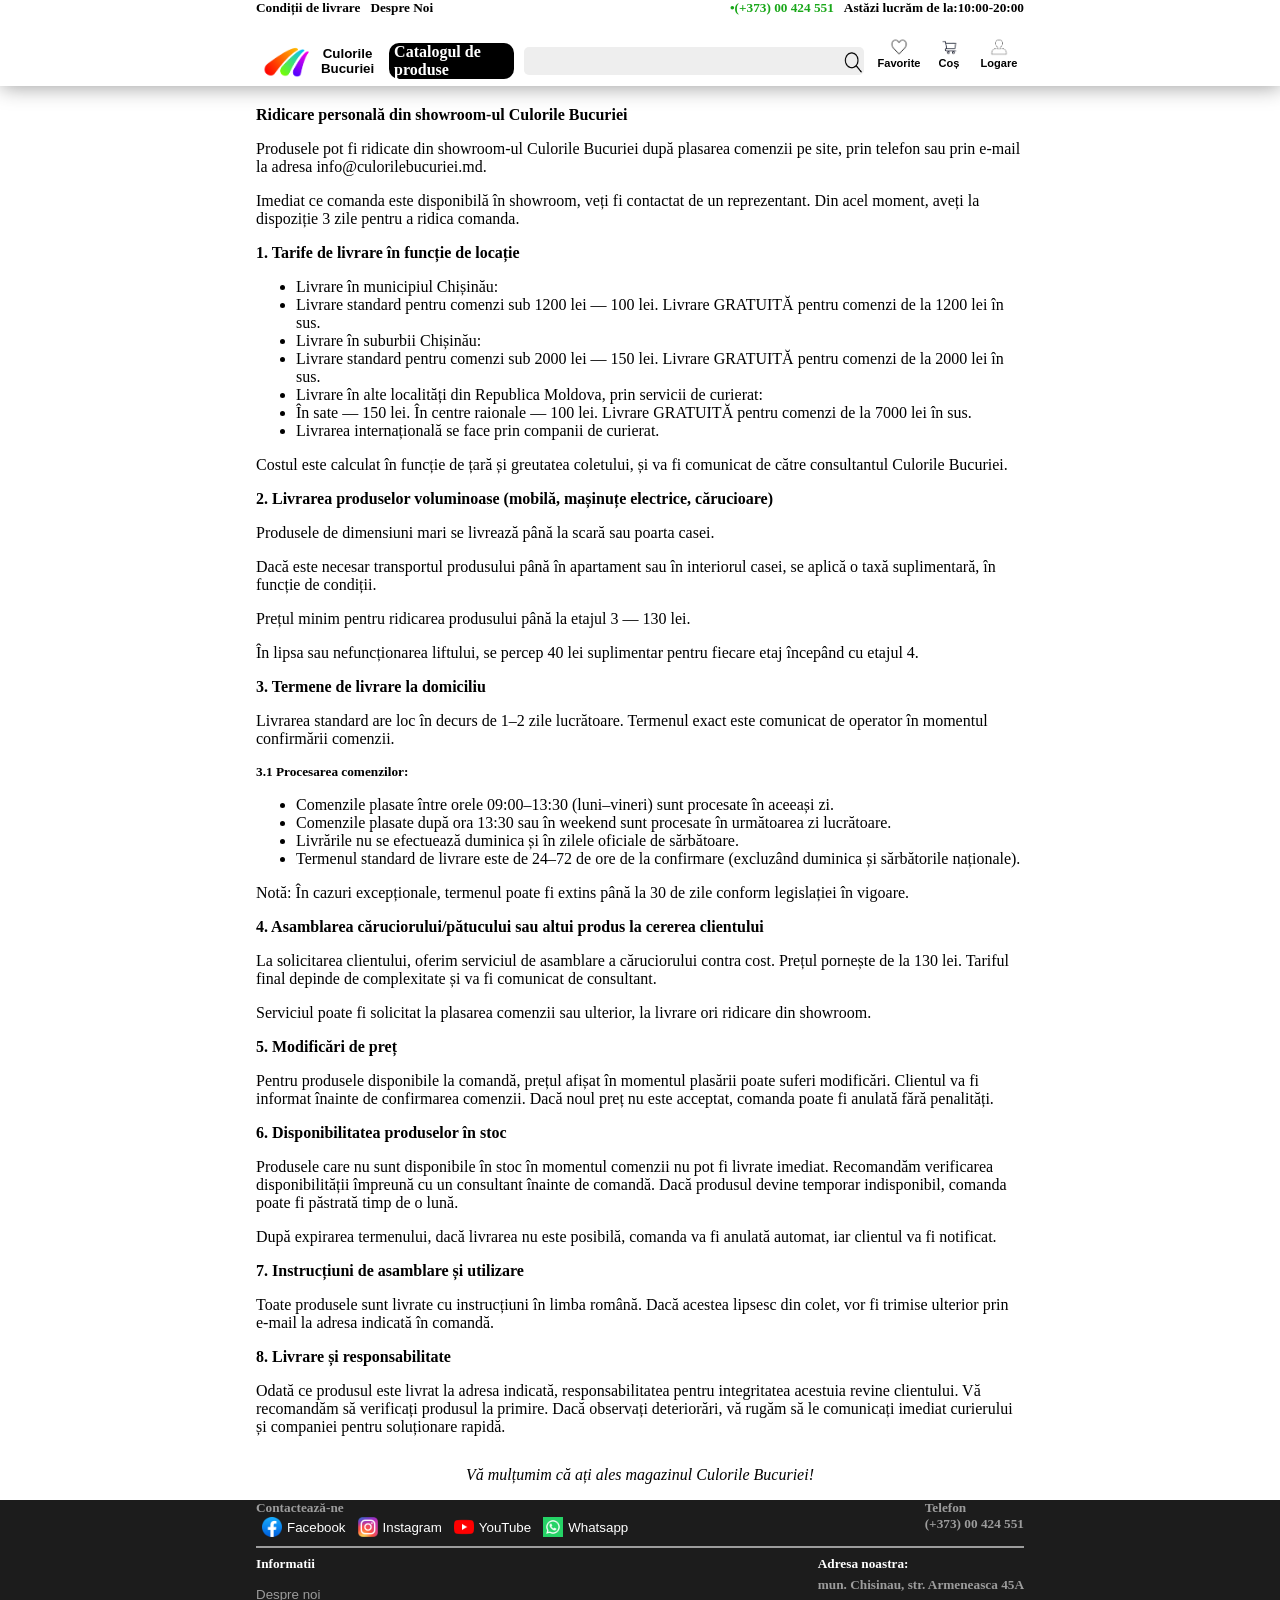
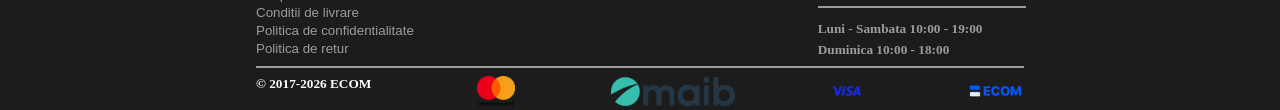
<file: politica de livrare.html>
<!DOCTYPE html>
<html lang="en">
<head>
    <meta charset="UTF-8">
    <meta name="viewport" content="width=device-width, initial-scale=1.0">
    <title>Document</title>
    <link rel="stylesheet" href="practica.css">
</head>
<body>
    <div class="antet-shadow">
        <div class="antet">
        <div class="asus">
            <div class="asstinga">
                <a href="politica de livrare.html"><h5>Condiții de livrare</h5></a>
                <a href="desprenoi.html"><h5>Despre Noi</h5></a>
            </div>
            <div class="asdreapta">
                <h5>•(+373) 00 424 551</h5>
                <h5>Astăzi lucrăm de la:10:00-20:00</h5>
            </div>
        </div>
        <div class="ajios">
            <div class="jstinga">
                <a href="index.html">
                    <button class="btnlogo">
                        <img src="logo.png">
                        <h4>Culorile Bucuriei</h4>
                    </button>
                </a>
                <a href="catalog.html" class="bcatalog">
                    <h4>Catalogul de produse</h4>
                </a>
            </div>
            <div class="jcentru">
                <input type="text" name="search" id="search">
                <img src="lupa.png" class="miniimagini">
            </div>
            <div class="jdreapta">
                <a href="favorite.html">
                    <button>
                        <img src="favorite1.png" class="miniimagini">
                        <h5>Favorite</h5>
                    </button>
                </a>
                <a href="achitare.html">
                    <button>
                        <img src="caruta.png" class="miniimagini">
                        <h5>Coș</h5>
                    </button>
                </a>
                <a href="logare.html">
                    <button>
                        <img src="logare.png" class="miniimagini">
                        <h5>Logare</h5>
                    </button>
                </a>
            </div>
        </div>
    </div>
    </div>
    <div class="dcuprins">
        <h4>Ridicare personală din showroom-ul Culorile Bucuriei</h4>
    <p>Produsele pot fi ridicate din showroom-ul Culorile Bucuriei după plasarea comenzii pe site, prin telefon sau prin e-mail la adresa info@culorilebucuriei.md.</p>
    <p>Imediat ce comanda este disponibilă în showroom, veți fi contactat de un reprezentant. Din acel moment, aveți la dispoziție 3 zile pentru a ridica comanda.</p>

    <h4>1. Tarife de livrare în funcție de locație</h4>
    <ul>
        <li>Livrare în municipiul Chișinău:</li>
        <li>Livrare standard pentru comenzi sub 1200 lei — 100 lei. Livrare GRATUITĂ pentru comenzi de la 1200 lei în sus.</li>
        <li>Livrare în suburbii Chișinău:</li>
        <li>Livrare standard pentru comenzi sub 2000 lei — 150 lei. Livrare GRATUITĂ pentru comenzi de la 2000 lei în sus.</li>
        <li>Livrare în alte localități din Republica Moldova, prin servicii de curierat:</li>
        <li>În sate — 150 lei. În centre raionale — 100 lei. Livrare GRATUITĂ pentru comenzi de la 7000 lei în sus.</li>
        <li>Livrarea internațională se face prin companii de curierat.</li>
    </ul>
    <p>Costul este calculat în funcție de țară și greutatea coletului, și va fi comunicat de către consultantul Culorile Bucuriei.</p>

    <h4>2. Livrarea produselor voluminoase (mobilă, mașinuțe electrice, cărucioare)</h4>
    <p>Produsele de dimensiuni mari se livrează până la scară sau poarta casei.</p>
    <p>Dacă este necesar transportul produsului până în apartament sau în interiorul casei, se aplică o taxă suplimentară, în funcție de condiții.</p>
    <p>Prețul minim pentru ridicarea produsului până la etajul 3 — 130 lei.</p>
    <p>În lipsa sau nefuncționarea liftului, se percep 40 lei suplimentar pentru fiecare etaj începând cu etajul 4.</p>

    <h4>3. Termene de livrare la domiciliu</h4>
    <p>Livrarea standard are loc în decurs de 1–2 zile lucrătoare. Termenul exact este comunicat de operator în momentul confirmării comenzii.</p>

    <h5>3.1 Procesarea comenzilor:</h5>
    <ul>
        <li>Comenzile plasate între orele 09:00–13:30 (luni–vineri) sunt procesate în aceeași zi.</li>
        <li>Comenzile plasate după ora 13:30 sau în weekend sunt procesate în următoarea zi lucrătoare.</li>
        <li>Livrările nu se efectuează duminica și în zilele oficiale de sărbătoare.</li>
        <li>Termenul standard de livrare este de 24–72 de ore de la confirmare (excluzând duminica și sărbătorile naționale).</li>
    </ul>
    <p>Notă: În cazuri excepționale, termenul poate fi extins până la 30 de zile conform legislației în vigoare.</p>

    <h4>4. Asamblarea căruciorului/pătucului sau altui produs la cererea clientului</h4>
    <p>La solicitarea clientului, oferim serviciul de asamblare a căruciorului contra cost. Prețul pornește de la 130 lei. Tariful final depinde de complexitate și va fi comunicat de consultant.</p>
    <p>Serviciul poate fi solicitat la plasarea comenzii sau ulterior, la livrare ori ridicare din showroom.</p>

    <h4>5. Modificări de preț</h4>
    <p>Pentru produsele disponibile la comandă, prețul afișat în momentul plasării poate suferi modificări. Clientul va fi informat înainte de confirmarea comenzii. Dacă noul preț nu este acceptat, comanda poate fi anulată fără penalități.</p>

    <h4>6. Disponibilitatea produselor în stoc</h4>
    <p>Produsele care nu sunt disponibile în stoc în momentul comenzii nu pot fi livrate imediat. Recomandăm verificarea disponibilității împreună cu un consultant înainte de comandă. Dacă produsul devine temporar indisponibil, comanda poate fi păstrată timp de o lună.</p>
    <p>După expirarea termenului, dacă livrarea nu este posibilă, comanda va fi anulată automat, iar clientul va fi notificat.</p>

    <h4>7. Instrucțiuni de asamblare și utilizare</h4>
    <p>Toate produsele sunt livrate cu instrucțiuni în limba română. Dacă acestea lipsesc din colet, vor fi trimise ulterior prin e-mail la adresa indicată în comandă.</p>

    <h4>8. Livrare și responsabilitate</h4>
    <p>Odată ce produsul este livrat la adresa indicată, responsabilitatea pentru integritatea acestuia revine clientului. Vă recomandăm să verificați produsul la primire. Dacă observați deteriorări, vă rugăm să le comunicați imediat curierului și companiei pentru soluționare rapidă.</p>

    <p style="text-align: center; margin-top: 30px; font-style: italic;">Vă mulțumim că ați ales magazinul Culorile Bucuriei!</p>
    </div>
    <div class="subsol">
        <div class="subsol-continut"> 
        <div class="ssus">
            <div class="ssstinga">
                <h5>Contactează-ne</h5>
                <div class="retele">
                    <button class="retea"><img src="flogo.png" class="miniimagini">Facebook</button>
                    <button class="retea"><img src="ilogo.png" class="miniimagini">Instagram</button>
                    <button class="retea"><img src="ylogo.png" class="miniimagini">YouTube</button>
                    <button class="retea"><img src="wlogo.png" class="miniimagini">Whatsapp</button>
                </div>
            </div>
            <div class="ssdreapta">
                <h5>Telefon</h5>
                <h5>(+373) 00 424 551</h5>
            </div>
        </div>
        <hr>
        <div class="smid">
            <div class="smstinga">
                <h5>Informatii</h5>
                <div class="informatii">
                    <button>Despre noi</button>
                    <button>Conditii de livrare</button>
                    <button>Politica de confidentialitate</button>
                    <button>Politica de retur</button>
                </div>
            </div>
            <div class="smdreapta">
                <h5>Adresa noastra:</h5>
                <h5>mun. Chisinau, str. Armeneasca 45A</h5>
                <hr width="100%">
                <h5>Luni - Sambata 10:00 - 19:00</h5>
                <h5>Duminica 10:00 - 18:00</h5>
            </div>
        </div>
        <hr>
        <div class="sjios">
            <div class="sjstinga">
                <h5>© 2017-2026 ECOM</h5> 
            </div>
            <div class="sjmid">
                <img src="masterlogo.png" class="slogo">
                <img src="maiblogo.png" class="slogo">
                <img src="visalogo.png" class="slogo">
            </div>
            <div class="sjdreapta">
                <img src="ecomlogo.png" class="slogo">
            </div>
        </div>
    </div>
    </div>
    <script src="practica.js"></script>
</body>
</html>
</file>
<file: practica.css>
.text {
    display: flex;
    flex-direction: column;
    gap: 10px;
    h5 {
        font-weight: normal;
    }
}
/*------------------------------------------------------------------------------------------
Pina aici este partea cu descriere si politica de livrare  
--------------------------------------------------------------------------------------------*/
.politica {
    display: flex;
    align-items: flex-start;

}
.icuprins {
    display: flex;
    flex-direction: column;
    align-items: center;
    gap: 20px;
    div {
        width: 100%;
    }
    a {
        color: #9c9c9c;
    }
    button {
        display: flex;
        align-items: center;
        justify-content: center;
        padding: 10px 20px;
        width: 60%;
        background-color: #9c9c9c;
        border: none;
        border-radius: 10px;
    }
}
.icnp {
    display: flex;
    flex-direction: row;
    gap: 10px;
    div {
        flex: 1;
    }
}
.icbox {
    margin-bottom: 20px;
}
.inreg {
    &:hover {
        cursor: pointer;
    }
}
/*------------------------------------------------------------------------------------------
Pina aici este partea cu inregistrare 
--------------------------------------------------------------------------------------------*/
h3,h5 {
    margin: 0px;
}
.agoleste {
    display: flex;
    align-items: center;
    background-color: inherit;
    border: 0;
    color: red;
}
.achitare {
    display: flex;
    gap: 20px;
}
.acosul {
    display: flex;
    flex-direction: column;
    gap: 10px;
    width: 50%;
}
.acartocika {
    display: flex;
    img,div {
        flex: 1;
    }
}
.afunctionalitate {
    display: flex;
    flex-direction: column;
}
.as {
    display: flex;
    justify-content: end;
    align-items: start;
}
.asterge {
    display: flex;
    align-items: center;
    background-color: inherit;
    border: none;
}
.acantitate {
    display: flex;
    justify-content: space-between;
    h5 {
        margin: 0px;
        flex: 1;
        display: flex;
        justify-content: center;
        align-items: center;
        border-radius: 10px;
        height: 50px;
        width: 50px;
    }
}
.aminus {
    background-color: #9c9c9c;
    color: white;
}
.aplus {
    background-color: black;
    color: white;
    font-size: 20px;
}
.acla {
    display: flex;
    flex-direction: column;
    gap: 30px;
}
.acontacte, .alivrare, .aachitare, .cplasare {
    display: flex;
    flex-direction: column;
    gap: 10px;
}
.adescriere {
    display: flex;
    flex-direction: column;
    gap: 20px;
}
.odl, .optiuniachitare {
    display: flex;
    flex-wrap: wrap;
    gap: 10px;
    button {
        padding: 15px;
        border-radius: 5px;
        border: 1px solid white;
        &:hover {
            background-color: #cccccc;
            cursor: pointer;
        }
    }
    .bales {
        background-color: #cccccc;
        border: 2px solid black;
    }
}
.calculul {
    display:flex;
    flex-direction: column;
    gap: 5px;
    hr {
        border: 1px solid black;
    }
    .sl, .ctotal {
        display: flex;
        justify-content: space-between;
    }
}
.cplasare button {
    background-color: #000000;
    color: white;
    border: none;
    border-radius: 8px;
    padding: 10px;
    cursor: pointer;
    &:hover {
        background-color: #222222;
    }
}
.acbox {
    margin-bottom: 20px;
}
/*------------------------------------------------------------------------------------------
Pina aici este partea cu achitarea 
--------------------------------------------------------------------------------------------*/
.fcsus {
    display: flex;
    justify-content: space-between;
}
.fsterge {
    background-color: inherit;
    border: 0;
    display: flex;
    align-items: center;
    &:hover {
        cursor: pointer;
    }
}
/*------------------------------------------------------------------------------------------
Pina aici este partea cu favorite exclusiv
--------------------------------------------------------------------------------------------*/
.ccuprins {
    display:flex;
    flex-direction: column;
    gap: 20px;
}
.filtre {
    display: flex;
    align-items: center;
    border: 1px solid #9c9c9c;
    border-radius: 30px;
    background-color: #ffffff;
    overflow: visible;
    width: 100%;
    box-sizing: border-box;
}
.flista {
    display: flex;
    flex-grow: 1;
    height: 100%;
}
.fstinga {
    border-right: 1px solid #cccccc;
}
.fdreapta {
    border-left: 1px solid #cccccc;
}
.felement {
    position: relative;
    flex: 1;
    display: flex;
    justify-content: center;
    align-items: center;
    padding: 15px 10px;
    font-weight: 500;
    color: #000000;
    text-align: center;
}
.felement:not(:last-child) {
    border-right: 1px solid #cccccc;
}
.felement:hover, .fsageata:hover {
    background-color: #f9f9f9;
    cursor: pointer;
}
.fsageata {
    display: flex;
    justify-content: center;
    align-items: center;
    width: 50px;
    height: 50px;
    cursor: pointer;
    color: #555555;
    transition: background 0.2s;
}
.listadeproduse {
    display: grid;
    grid-template-columns: repeat(4, 1fr); 
    gap: 20px; 
    width: 100%;
    box-sizing: border-box;
}
.paginile {
    display: flex;
    gap: 10px;
    justify-content: center;
    margin-bottom: 20px;
}
#pag-numere {
    display: flex;
    gap: 10px;
    justify-content: space-between;
}
.paginile button {
    padding: 10px 20px;
    border: 1px solid #9c9c9c;
    border-radius: 10px;
    &:hover {
        cursor: pointer;
        background-color: #9c9c9c;
    }
}
#pcurent {
    color: white;
    background-color: black;
    &:hover {
        cursor:not-allowed;
    }
}
.dropdown-content {
    display: none;
    position: absolute;
    background-color: #f9f9f9;
    min-width: 200px;
    box-shadow: 0px 8px 16px 0px rgba(0,0,0,0.2);
    z-index: 100;
    padding: 10px;
    border-radius: 4px;
    top: 100%;
    left: 0;
    max-height: 300px;
    overflow-y: auto;
}
.dropdown.activ .dropdown-content {
    display: block;
}
.optiune-checkbox:hover {
    background-color: #f1f1f1;
}
.optiune-checkbox {
    display: flex;
    align-items: center;
    gap: 10px;
    padding: 8px 12px;
    width: 100%;
    box-sizing: border-box;
    cursor: pointer;
    font-size: 14px;
    color: #333;
    transition: background-color 0.2s;
}
.optiune-checkbox input[type="checkbox"] {
    cursor: pointer;
    accent-color: #6AAF63;
    width: 16px;
    height: 16px;
}
.dropbtn {
    background-color: inherit;
    border: 0;
}
/*------------------------------------------------------------------------------------------
Pina aici e catalogul exclusiv
--------------------------------------------------------------------------------------------*/
.lcuprins {
    display: flex;
    justify-content: space-between;
    align-items: stretch;
    background-color: #eeeeee;
    border-radius: 20px;
    color: #9c9c9c;
    padding: 40px 50px;
    margin-top: 40px 0px;
    box-sizing: border-box;
    > div {
        width: 45%;
        display: flex;
        flex-direction: column;
    }
    h2, h4 {
        color: #000000;
        margin-top: 0;
        margin-bottom: 20px;
    }
    h5 {
        margin-top: 15px;
        margin-bottom: 5px;
        font-weight: normal;
    }
    button {
        background-color: #000000;
        color: white;
        border: none;
        border-radius: 8px;
        padding: 12px 0;
        width: 100%;
        font-size: 16px;
        font-weight: bold;
        cursor: pointer;
        margin-top: 25px;
        &:hover {
            background-color: #222222;
        }
    }
    a {
        margin-top: 10px;
        color: #9c9c9c;
    }
}
.introducere {
        width: 100%;
        background-color: white;
        border: 1px solid #9c9c9c;
        border-radius: 8px;
        padding: 12px 15px;
        box-sizing: border-box;
        font-size: 16px;
    }
/*------------------------------------------------------------------------------------------
Pina aici e pagina logare exclusiv
--------------------------------------------------------------------------------------------*/
.csus {
    background-color: #eeeeee;
    width: 100%;
    display: flex;
    justify-content: center;
    padding: 5px 0px;
    img {
        max-width: 60%;
    }
}
.acasalist {
    display: grid;
    grid-template-columns: repeat(4, 1fr); 
    gap: 20px; 
    width: 100%;
    box-sizing: border-box;
}
.cjos {
    margin-bottom: clamp(20px, 5vh, 50px);
}

/*------------------------------------------------------------------------------------------
Pina aici e pagina principala exclusiv
--------------------------------------------------------------------------------------------*/
.compania {
    width: fit-content;
    height:30px;
    align-self: flex-end;
}
.cartocika {
    display: flex;
    flex-direction: column;
    box-sizing: border-box;
    border: 1px solid #9c9c9c;
    border-radius: 5px;
    padding: 10px;
    width: 100%;
}
.produsul {
    width: 90%;
    height: 200px;
    object-fit: contain;
    
}
.cardtext {
    font-size: 14px;
    margin-bottom: 15px;
    min-height: 42px;
}
.cardpret {
    margin-top: auto;
    padding-top: 10px;
    margin-bottom: 10px;
    font-size: 20px;
}
.cardinteractiv {
    display: flex;
    justify-content: space-between;
    width: 100%;
    button {
        border-radius: 5px;
        border: 0px;
    }
}
.incos {
    color: white;
    width: 75%;
    height: 30px;
    background-color: #6AAF63;
    cursor: pointer;
    &:hover {
        background-color: #6baf6385;
    }
}
/*------------------------------------------------------------------------------------------
Card de produs
--------------------------------------------------------------------------------------------*/
.miniimagini {
    width: 20px;
}
.slogo {
    width:fit-content;
    height: 30px;
}
body {
    margin: 0px;
    padding: 0px;
    display: flex;
    flex-direction: column;
    min-height: 100vh;
}
h6,h4 {
    margin: 0px;
}
.antet, .cuprins, .subsol-continut, .lcuprins, .ccuprins, .icuprins, .acuprins, .dcuprins {
    max-width: 60%;
    margin: 0 auto;
    width: 100%;
}
.antet {
    display: flex;
    flex-direction: column;
    gap: 20px;
}
.antet-shadow {
    margin-bottom: 20px;
    box-shadow: #9c9c9c 1px 1px 20px;
}
.antet > div:first-of-type, .antet > div:first-of-type + div {
  gap: 10px;
}
.asus > div:first-of-type, .asus > div:first-of-type + div {
    display: flex;
    gap: 10px;
} 
a {
    text-decoration: none;
    color: black;
}
.asus {
    display: flex;
    justify-content: space-between;
}
.asdreapta > h5:first-of-type {
    color: rgb(25, 167, 25);
}
.ajios {
    display: flex;
    justify-content:space-between;
    align-items: center;
}
.btnlogo {
    display: flex;
    justify-content: space-between;
    align-items: center;
    img {
        width: 50px;
        height: fit-content;
    }
    border: 0px;
    background-color: white;
    height: fit-content;
}
.jcentru {
    width: 55%;
    display: flex;
    border: 0px;
    border-radius: 5px;
    background-color: #eeeeee;
    height: fit-content;
    align-items: center;
    padding: 2px;
    input {
        width: 96%;
        border: 0px;
        background-color: #eeeeee;
    }
}
.jdreapta {
    display: flex;
    align-items: center;
    justify-content: center;
    button {
        height: 50px;
        width: 50px;
        display: flex;
        flex-direction: column;
        align-items: center;
        justify-items:center;
        background-color: white;
        border: 0px ;
        h5 {
            margin: 0px;
        }
    }
}
.jstinga {
    display: flex;
    justify-content: space-between;
}
.bcatalog {
    background-color: #000000;
    color: white;
    border: 0px;
    border-radius: 10px;
    display: flex;
    align-items: center;
    justify-content: center;
    padding: 0px 5px;
}

.ssus {
    display: flex;
    justify-content: space-between;
    color: #9c9c9c;
    .ssstinga {
        display: flex;
        flex-direction: column;
    }
}
.retele {
    display: flex;
}
.retea {
    display: flex;
    justify-content: center;
    align-items: center;
    gap: 5px;
    border: 0px;
    background-color: #1c1c1c;
    color: white;
}
.subsol {
    background-color: #1c1c1c;
    margin-top: auto;
    hr {
        border: 1px solid #9c9c9c;   
    }
}
.smstinga > h5:first-of-type {
    margin: 0px;
    margin-bottom: 15px;
}
.smid {
    display: flex;
    color: white;
    justify-content: space-between;
}
.informatii {
    display: flex;
    flex-direction: column;
    gap: 3px;
    button {
        border: 0px;
        margin: 0px;
        padding: 0px;
        background-color: inherit;
        color:#9c9c9c;
        text-align: start;
    }
}
.smdreapta {
    color: #9c9c9c;
    display: flex;
    flex-direction: column;
    gap: 5px;
    h5 {
        margin: 0px;
    }
}
.smdreapta > h5:first-of-type {
    color: white;
}
.sjios {
    display: flex;
    justify-content: space-between;
    color: white;
}
.sjmid {
    width: 50%;
    display: flex;
    justify-content: space-between;
}
.asterge, .agoleste, .aplus, .aminus {
    &:hover {
        cursor: pointer;
    }
}
/*------------------------------------------------------------------------------------------
Ceva comun la toate paginile
--------------------------------------------------------------------------------------------*/
</file>
